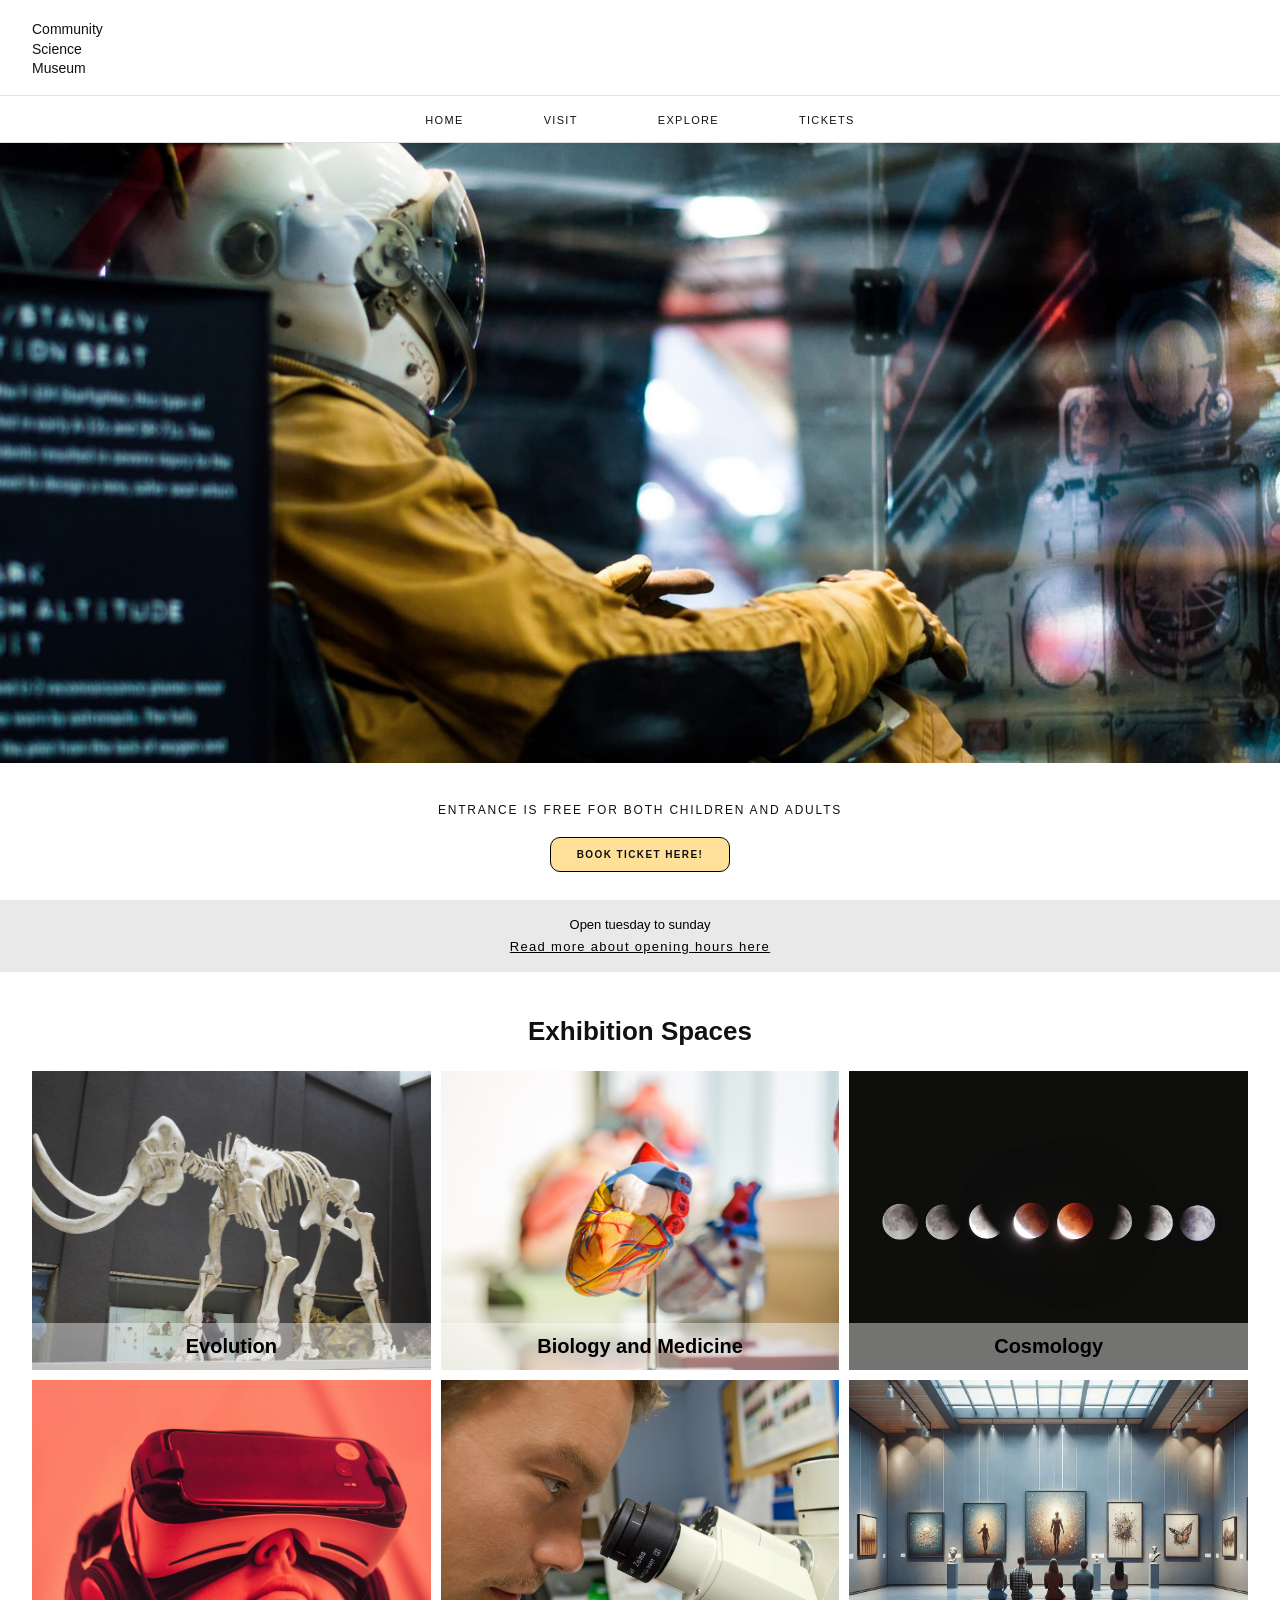
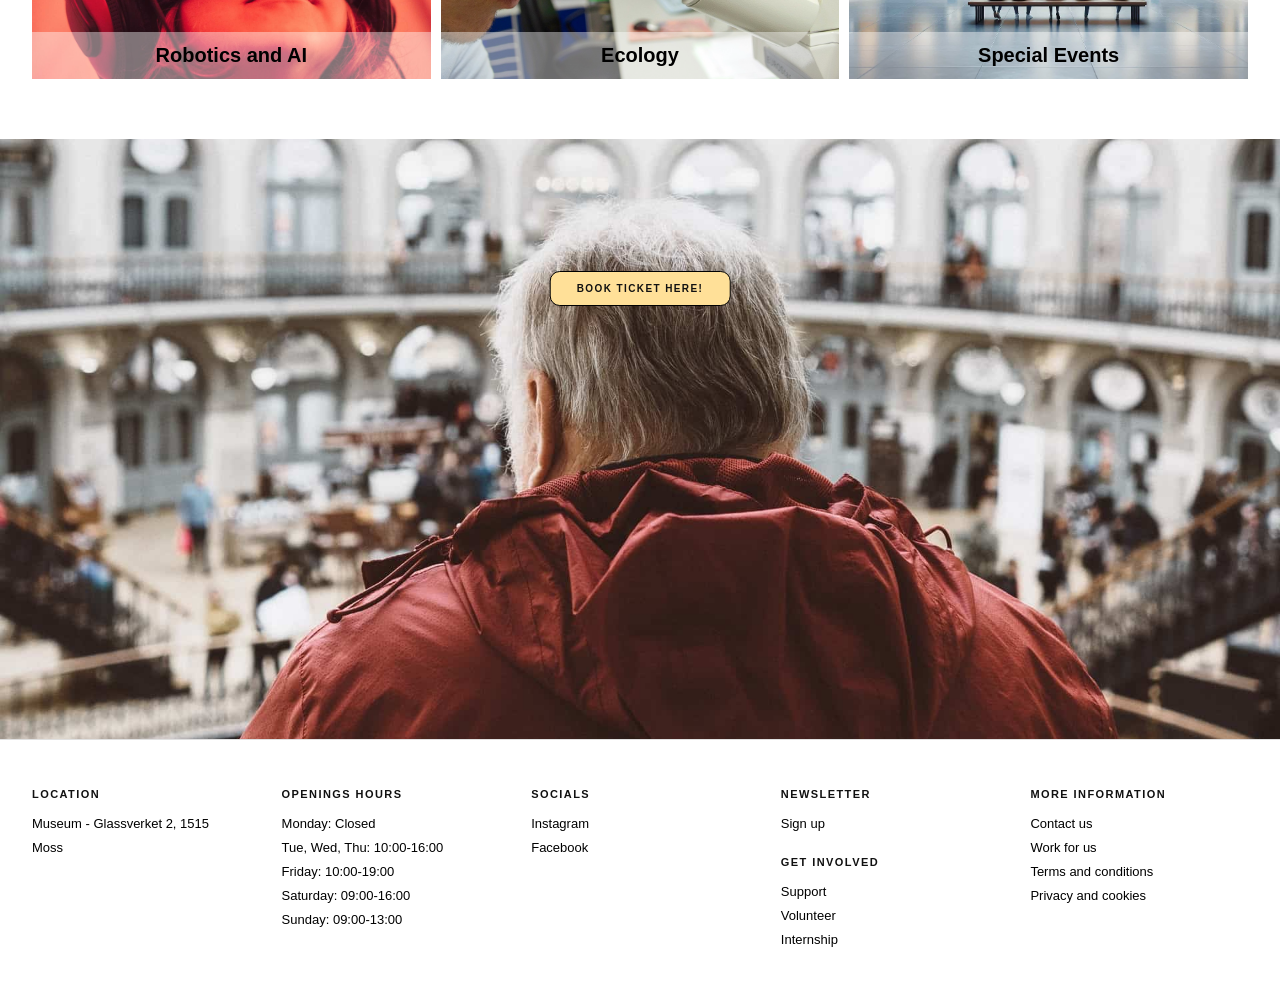
<file: index.html>
<!DOCTYPE html>
<html lang="en">
<head>
  <meta charset="UTF-8">
  <meta name="viewport" content="width=device-width, initial-scale=1.0">
  <title>Community Science Museum</title>
  <link rel="stylesheet" href="style.css">
</head>
<body>
 <header>
    <input type="checkbox" id="nav-toggle"/>
    <div class="header-logo">
      <div class="logo">
        Community<br>
        Science<br>
        Museum
      </div>

      <label class="nav-toggle-label" for="nav-toggle" aria-label="toggle menu">
       <span></span>
       <span></span>
       <span></span>
      </label>
    </div>

  <nav class="header-nav">
     <ul>
       <li><a href="index.html">Home</a></li>
       <li><a href="visit.html">Visit</a></li>
       <li><a href="Exhibitionspaces.html">Explore</a></li>
       <li><a href="booking.html">Tickets</a></li>
     </ul>
  </nav>
</header>

  <section class="hero">
    <img src="images/mainheader.jpg" alt="Astronaut in exhibition at a museum wearing yellow space-suit">
  </section>

  <section class="intro">
    <p class="intro-tagline">Entrance is free for both children and adults</p>
    <a href="booking.html" class="btn-yellow">Book ticket here!</a>
  </section>

  <div class="intro-bar">
    <p>
      Open tuesday to sunday<br>
      <a href="visit.html">Read more about opening hours here</a>
    </p>
  </div>

  <section class="exhibitions">
  <h2>Exhibition Spaces</h2>

  <div class="grid-top">
    <a href="Exhibitionspaces.html" class="card">
      <img src="images/mammoth.jpg" alt="Mammoth skeleton in a museum"/>
      <div class="card-label">Evolution</div>
    </a>

    <a href="Exhibitionspaces.html" class="card">
      <img src="images/heart-2607178_1920.jpg" alt="Sculpture of a plastic heart"/>
      <div class="card-label">Biology and Medicine</div>
    </a>

    <a href="Exhibitionspaces.html" class="card">
      <img src="images/planets.jpg" alt="Planets in the universe with black background"/>
      <div class="card-label">Cosmology</div>
    </a>
  </div>

  <div class="grid-bottom">
    <a href="Exhibitionspaces.html" class="card">
      <img src="images/vrgirl.jpg" alt="A girl with vr-glasses looking up"/>
      <div class="card-label">Robotics and AI</div>
    </a>

    <a href="Exhibitionspaces.html" class="card">
      <img src="images/labglasses.jpg" alt="Man looking into lab glasses"/>
      <div class="card-label">Ecology</div>
    </a>

    <a href="specialevents.html" class="card">
      <img src="images/artmuseum.jpg" alt="Art museum exhibition"/>
      <div class="card-label">Special Events</div>
    </a>
  </div>

</section>

  <section class="banner">
    <img src="images/footer.jpg" alt="Man looking over a museum from behind"/>
    <div class="banner-btn">
      <a href="booking.html" class="btn-yellow">Book ticket here!</a>
    </div>
  </section>

  <footer>
    <div class="footer-grid">
      <div class="footer-col">
        <h3>Location</h3>
        <p>Museum - Glassverket 2, 1515<br>Moss</p>
      </div>

    <div class="footer-col">
      <h3>Openings Hours</h3>
      <p>Monday: Closed<br>
        Tue, Wed, Thu: 10:00-16:00<br>
        Friday: 10:00-19:00<br>
        Saturday: 09:00-16:00<br>
        Sunday: 09:00-13:00</p>
    </div>  

    <div class="footer-col">
      <h3>Socials</h3>
      <p><a href="comingsoon.html">Instagram</a></p>
      <p><a href="comingsoon.html">Facebook</a></p>
    </div>

    <div class="footer-col">
      <h3>Newsletter</h3>
      <p><a href="comingsoon.html">Sign up</a></p>
      <h3>Get involved</h3>
      <p><a href="comingsoon.html">Support</a><br>
      <p><a href="comingsoon.html">Volunteer</a><br>
      <p><a href="comingsoon.html">Internship</a></p>
    </div>  
      
    <div class="footer-col">
      <h3>More information</h3>
      <p><a href="visit.html">Contact us</a><br>
        <a href="comingsoon.html">Work for us</a><br>
        <a href="comingsoon.html">Terms and conditions</a><br>
        <a href="comingsoon.html">Privacy and cookies</a></p>
    </div>
   </div> 
  </footer>
</body>
</html>
</file>
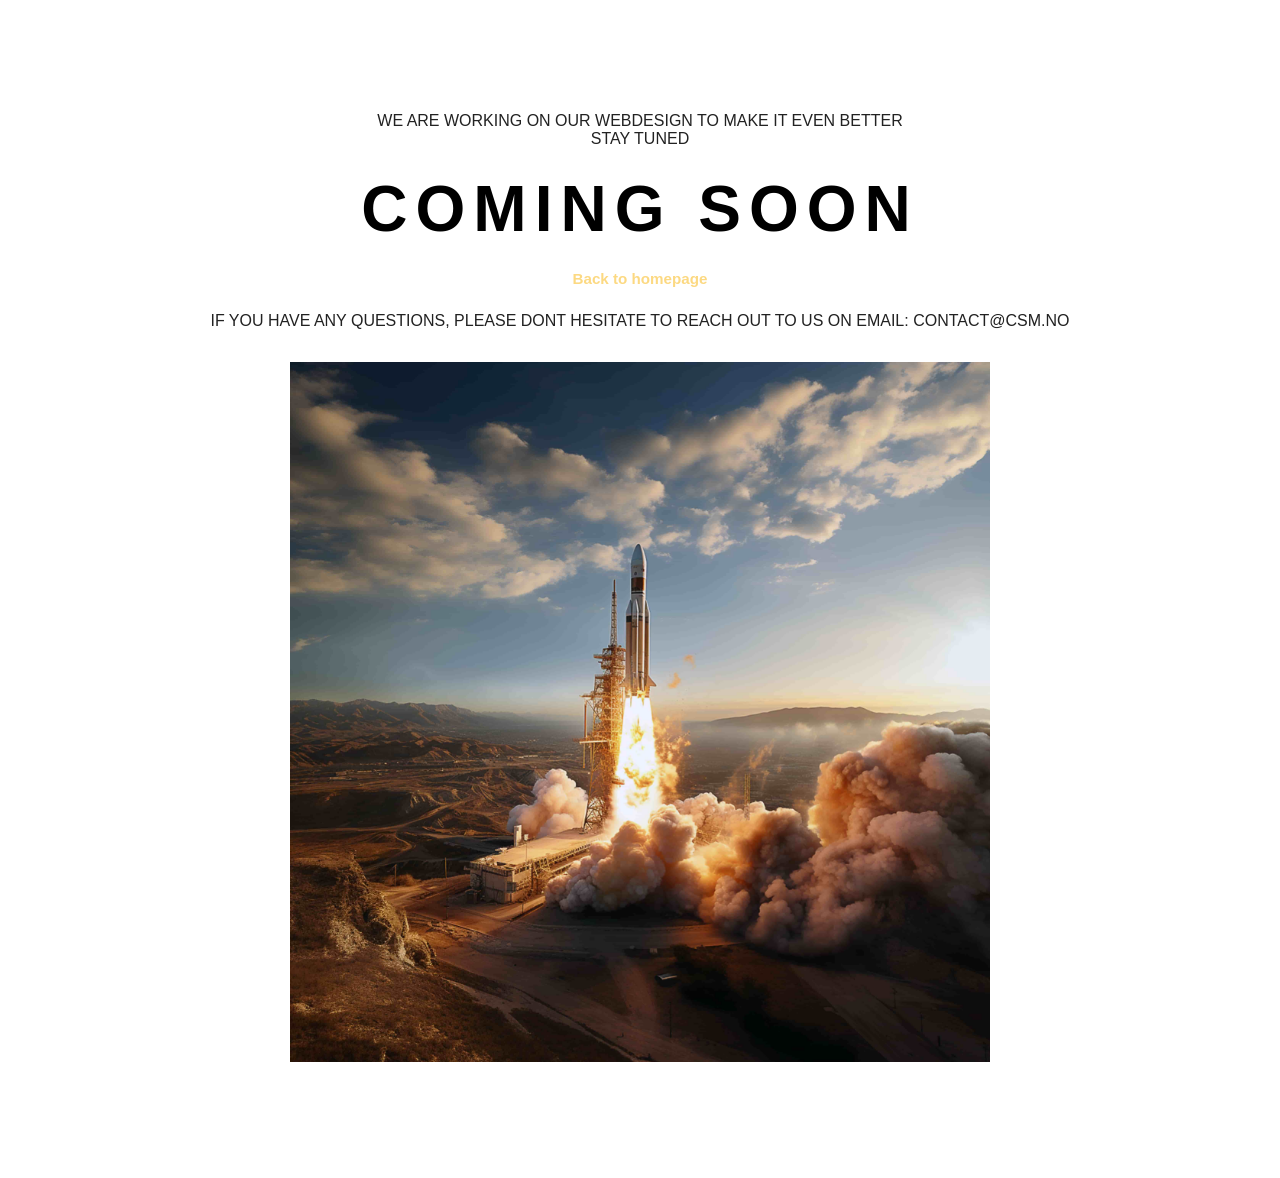
<file: booking.html>
<!DOCTYPE html>
<html lang="en">
<head>
  <meta charset="UTF-8">
  <meta name="viewport" content="width=device-width, initial-scale=1.0">
  <title>Coming Soon</title>
  <link rel="stylesheet" href="comingsoon.css">
</head>
<body>

   <main class="coming-soon">

    <p>We are working on our webdesign to make it even better</p>
    <p>Stay tuned</p>

      <h1>Coming Soon</h1>

      <a href="index.html">Back to homepage</a>
      <p class="email">If you have any questions, please dont hesitate to reach out to us on email: contact@csm.no</p>

      <img src="images/spaceship.jpg" alt="Rocket ship launching with clear blue sky and a lot of fire and smoke.">

   </main>

</body>
</html>
</file>
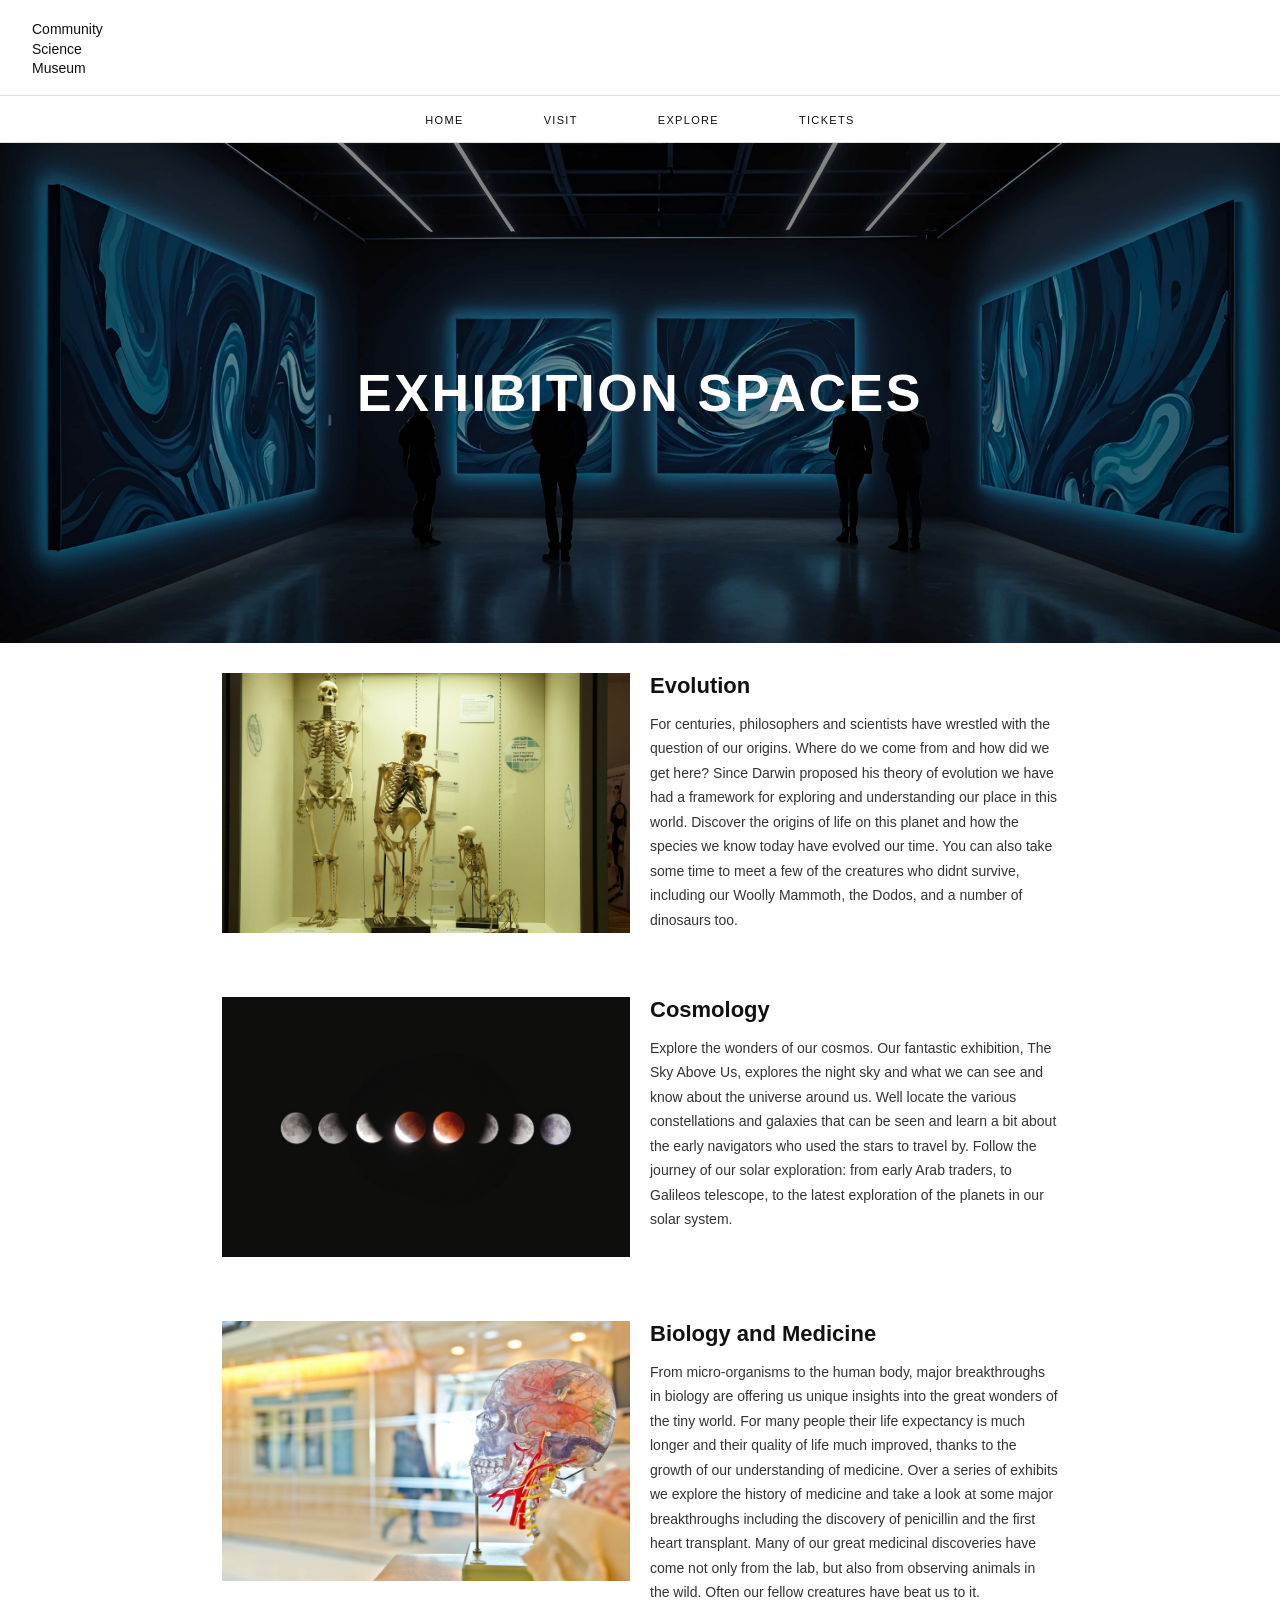
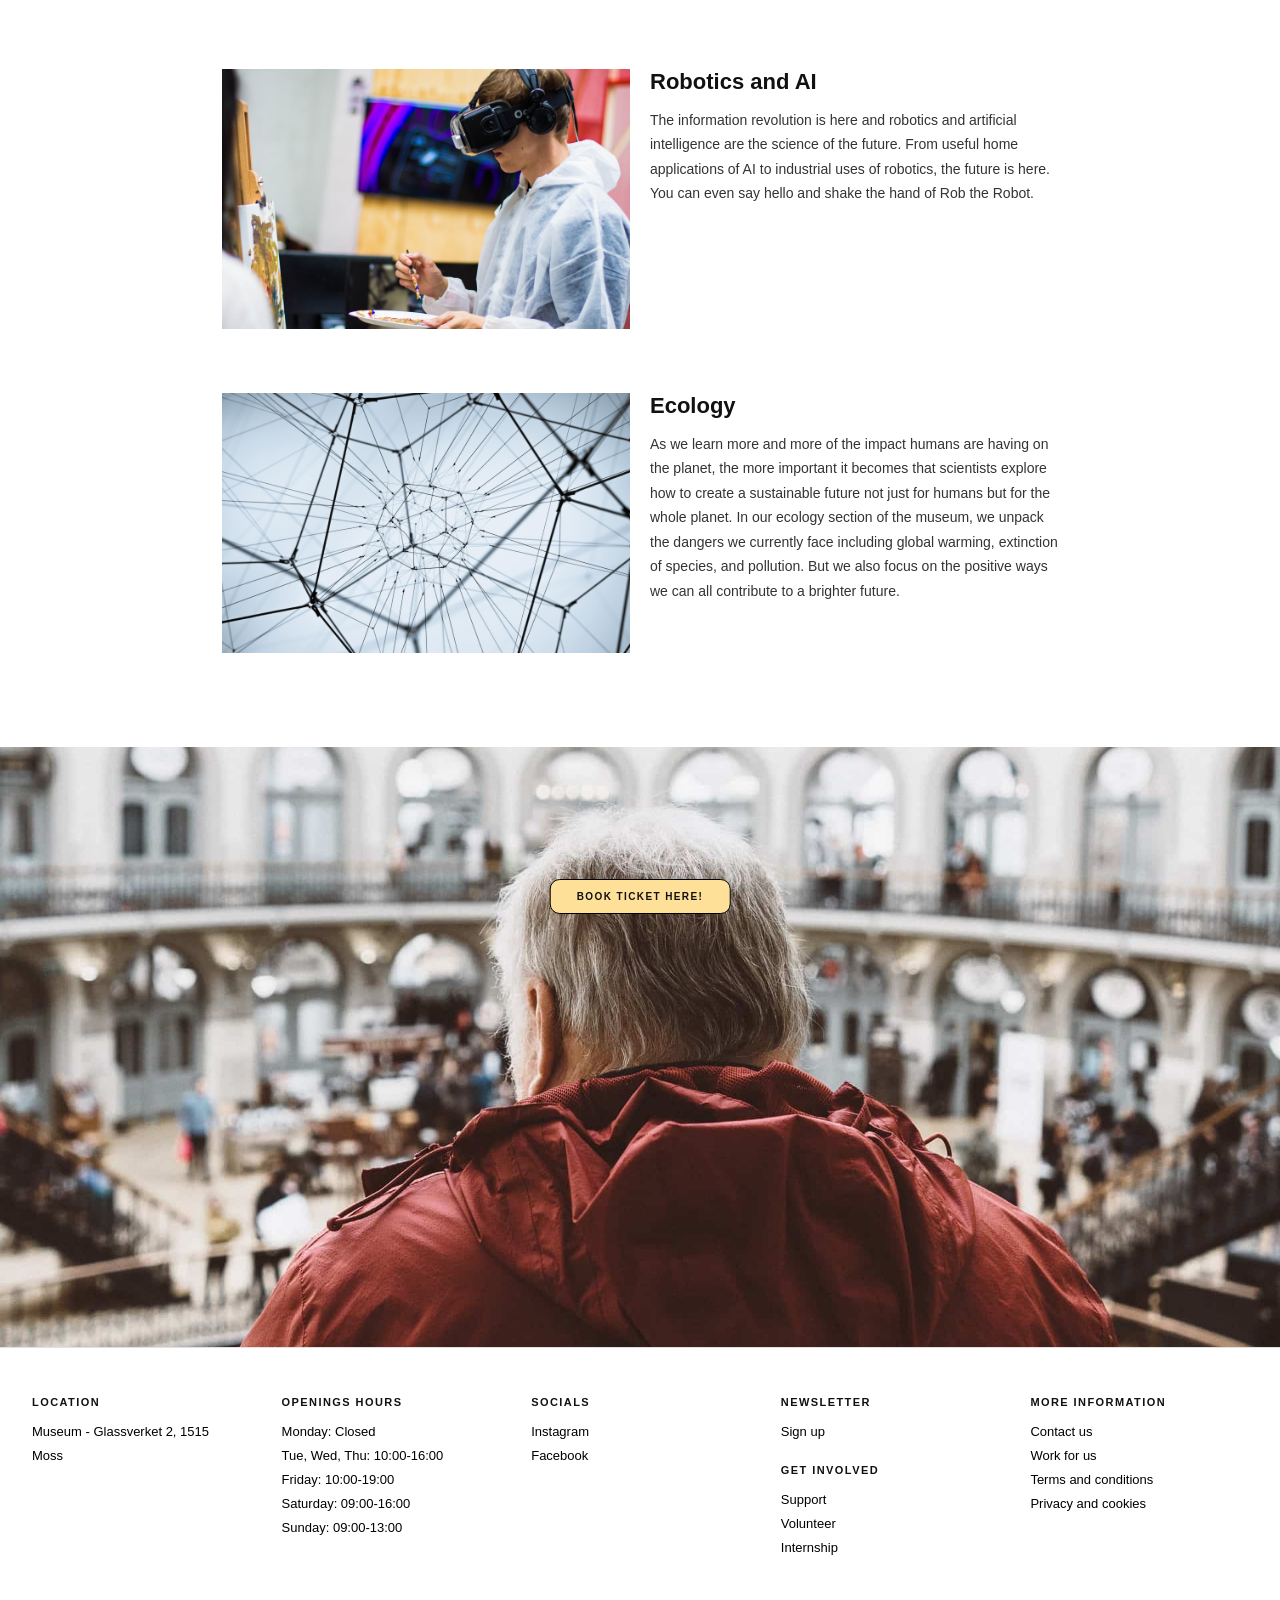
<file: Exhibitionspaces.html>
<!DOCTYPE html>
<html lang="en">
<head>
  <meta charset="UTF-8">
  <meta name="viewport" content="width=device-width, initial-scale=1.0">
  <title>Exhibitions Spaces - Community Science Museum</title>
  <link rel="stylesheet" href="exhibition.css">
</head>
<body>
  <header>
    <input type="checkbox" id="nav-toggle"/>
    <div class="header-logo">
      <div class="logo">
        Community<br>
        Science<br>
        Museum
      </div>

      <label class="nav-toggle-label" for="nav-toggle" aria-label="toggle menu">
       <span></span>
       <span></span>
       <span></span>
      </label>
    </div>

  <nav class="header-nav">
     <ul>
       <li><a href="index.html">Home</a></li>
       <li><a href="visit.html">Visit</a></li>
       <li><a href="Exhibitionspaces.html">Explore</a></li>
       <li><a href="booking.html">Tickets</a></li>
     </ul>
  </nav>
</header>

<section class="ex-hero">
  <img src="images/exhibitionpage.jpg" alt="Dark blue room full of arts on the walls with people looking around"/>
  <div class="ex-hero-title">
    <h1>Exhibition Spaces</h1>
  </div>
</section>

<main class="ex-main">
  <article class="ex-item">
    <div class="ex-img">
     <img src="images/skeleton-414543_1920.jpg" alt="Mammoth skeleton on museum"/>
    </div>

    <div class="ex-text">
      <h2>Evolution</h2>
      <p>For centuries, philosophers and scientists have wrestled with the question of our origins. Where do we come from and how did we get here? 
        Since Darwin proposed his theory of evolution we have had 
        a framework for exploring and understanding our place in this world.

        Discover the origins of life on this planet and how the species we know today have evolved our time. You can also take some time to meet 
        a few of the creatures who didnt survive, including our 
        Woolly Mammoth, the Dodos, and a number of dinosaurs too.</p>
    </div>
  </article>

   <article class="ex-item">
    <div class="ex-img">
     <img src="images/planets.jpg" alt="Our planets in the black universe"/>
    </div>

    <div class="ex-text">
      <h2>Cosmology</h2>
      <p>Explore the wonders of our cosmos. Our fantastic exhibition, The Sky Above Us, explores the night sky and what we can see and know about 
        the universe around us. Well locate the various constellations and galaxies that can be seen and learn a bit about the early navigators who used the stars to travel by.

        Follow the journey of our solar exploration: from early Arab traders, to Galileos telescope, to the latest exploration of the planets in our solar system.</p>
    </div>
  </article>

  <article class="ex-item">
    <div class="ex-img">
     <img src="images/skull.jpg" alt="A plastic transparant skull in a gallery/museum"/>
    </div>

    <div class="ex-text">
      <h2>Biology and Medicine</h2>
      <p>From micro-organisms to the human body, major breakthroughs in biology are offering us unique insights into the great wonders of the tiny world.
         For many people their life expectancy is much longer and their quality of life much improved, thanks to the growth of our understanding of medicine. 

         Over a series of exhibits we explore the history of medicine and take a look at some major breakthroughs including the discovery of penicillin and the first heart transplant.
         Many of our great medicinal discoveries have come not only from the lab, but also from observing animals in the wild. Often our fellow creatures have beat us to it.</p>
    </div>
  </article>

  <article class="ex-item">
    <div class="ex-img">
     <img src="images/vr.jpg" alt="Boy wearing VR-glasses while painting"/>
    </div>

    <div class="ex-text">
      <h2>Robotics and AI</h2>
      <p>The information revolution is here and robotics and artificial intelligence are the science of the future. From useful home applications of AI to industrial uses of robotics,
        the future is here. You can even say hello and shake the hand of Rob the Robot.</p>
    </div>
  </article>

  <article class="ex-item">
    <div class="ex-img">
     <img src="images/william-bout-264826.jpg" alt="Ecology art"/>
    </div>

  <div class="ex-text">
      <h2>Ecology</h2>
      <p>As we learn more and more of the impact humans are having on the planet, the more important it becomes that scientists explore how to create a sustainable future not just for 
        humans but for the whole planet.

        In our ecology section of the museum, we unpack the dangers we currently face including global warming, extinction of species, and pollution. But we also focus on the positive ways we 
        can all contribute to a brighter future.</p>
    </div>
  </article>
</main>

 <section class="banner">
    <img src="images/footer.jpg" alt="Man looking over a museum from behind"/>
    <div class="banner-btn">
      <a href="booking.html" class="btn-yellow">Book ticket here!</a>
    </div>
  </section>

  <footer>
    <div class="footer-grid">
      <div class="footer-col">
        <h3>Location</h3>
        <p>Museum - Glassverket 2, 1515<br>Moss</p>
      </div>

    <div class="footer-col">
      <h3>Openings Hours</h3>
      <p>Monday: Closed<br>
        Tue, Wed, Thu: 10:00-16:00<br>
        Friday: 10:00-19:00<br>
        Saturday: 09:00-16:00<br>
        Sunday: 09:00-13:00</p>
    </div>  

    <div class="footer-col">
      <h3>Socials</h3>
      <p><a href="comingsoon.html">Instagram</a></p>
      <p><a href="comingsoon.html">Facebook</a></p>
    </div>

    <div class="footer-col">
      <h3>Newsletter</h3>
      <p><a href="comingsoon.html">Sign up</a></p>
      <h3>Get involved</h3>
      <p><a href="comingsoon.html">Support</a><br>
      <p><a href="comingsoon.html">Volunteer</a><br>
      <p><a href="comingsoon.html">Internship</a></p>
    </div>  
      
    <div class="footer-col">
      <h3>More information</h3>
      <p><a href="visit.html">Contact us</a><br>
        <a href="comingsoon.html">Work for us</a><br>
        <a href="comingsoon.html">Terms and conditions</a><br>
        <a href="comingsoon.html">Privacy and cookies</a></p>
    </div>
   </div> 
  </footer>
 </body>
</html>
</file>
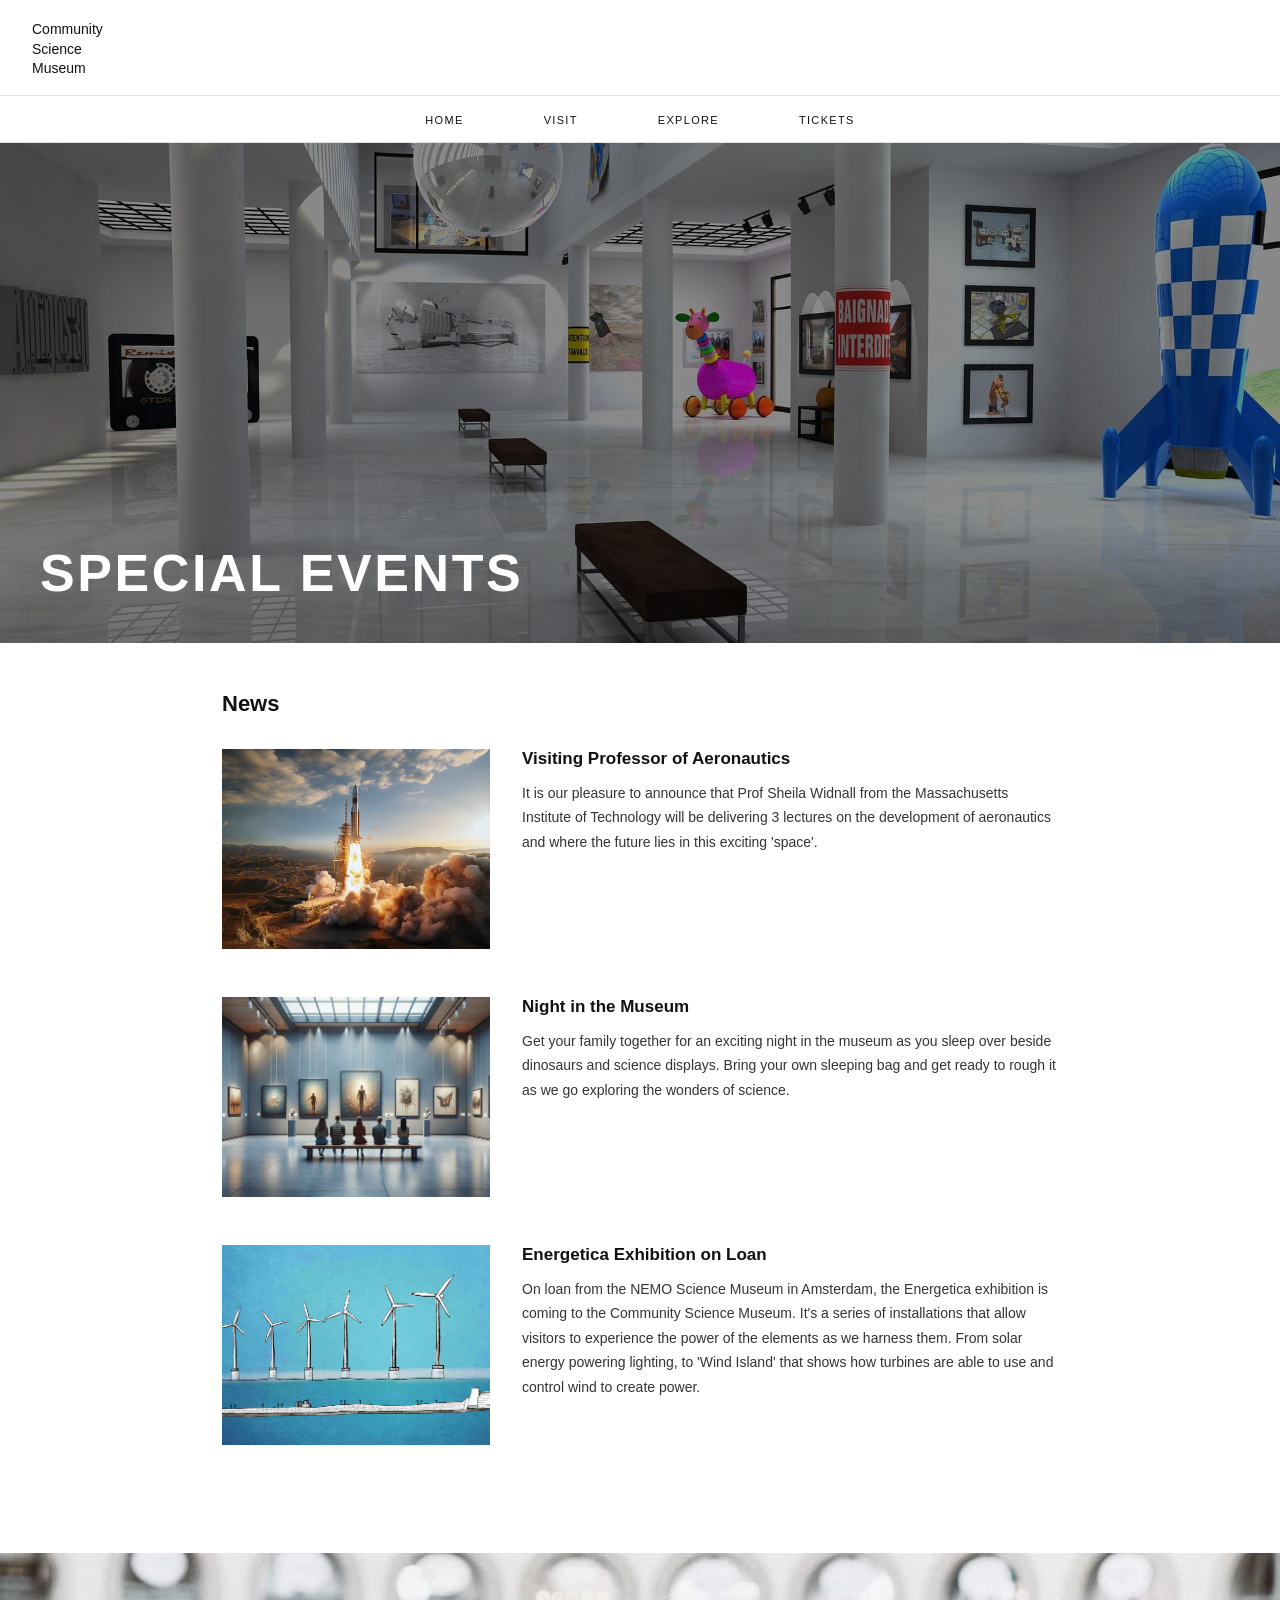
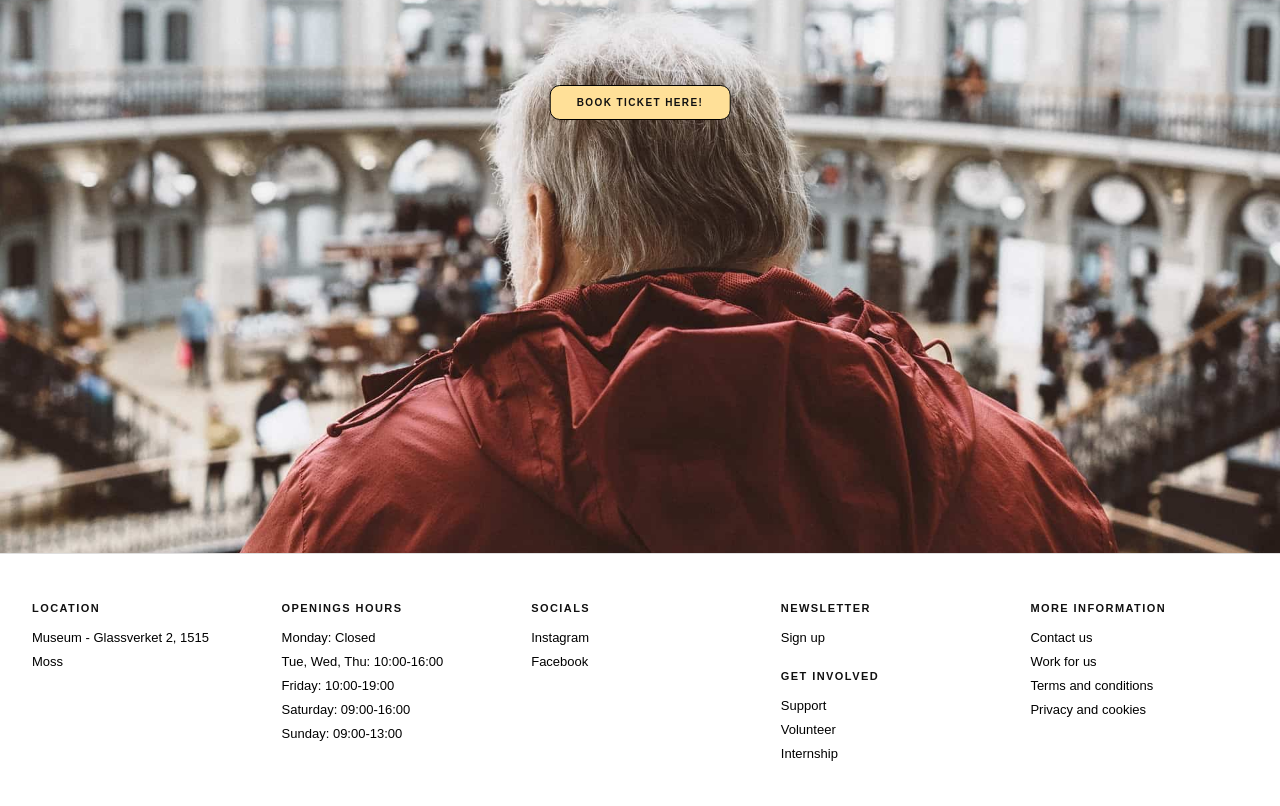
<file: specialevents.html>
<!DOCTYPE html>
<html lang="en">
<head>
  <meta charset="UTF-8">
  <meta name="viewport" content="width=device-width, initial-scale=1.0">
  <title>Exhibitions Spaces - Community Science Museum</title>
  <link rel="stylesheet" href="specialevents.css">
</head>
<body>
  <header>
    <input type="checkbox" id="nav-toggle"/>
    <div class="header-logo">
      <div class="logo">
        Community<br>
        Science<br>
        Museum
      </div>

      <label class="nav-toggle-label" for="nav-toggle" aria-label="toggle menu">
       <span></span>
       <span></span>
       <span></span>
      </label>
    </div>

  <nav class="header-nav">
     <ul>
       <li><a href="index.html">Home</a></li>
       <li><a href="visit.html">Visit</a></li>
       <li><a href="Exhibitionspaces.html">Explore</a></li>
       <li><a href="booking.html">Tickets</a></li>
     </ul>
  </nav>
</header>

 <section class="se-hero">
    <img src="images/visithero.jpg" alt="Inside the museum with colourful exhibits"/>
    <div class="se-hero-title">
      <h1>Special Events</h1>
    </div>
  </section>
 
 
  <main class="se-main">
    <h2>News</h2>
 
    <article class="se-item">
      <div class="se-img">
        <img src="images/spaceship.jpg" alt="Rocket launching into space"/>
      </div>
      <div class="se-text">
        <h3>Visiting Professor of Aeronautics</h3>
        <p>It is our pleasure to announce that Prof Sheila Widnall from the Massachusetts Institute of Technology will be delivering 3 lectures on the development of aeronautics and where the future lies in this exciting 'space'.</p>
      </div>
    </article>
 
    <article class="se-item">
      <div class="se-img">
        <img src="images/artmuseum.jpg" alt="Night at the museum"/>
      </div>
      <div class="se-text">
        <h3>Night in the Museum</h3>
        <p>Get your family together for an exciting night in the museum as you sleep over beside dinosaurs and science displays. Bring your own sleeping bag and get ready to rough it as we go exploring the wonders of science.</p>
      </div>
    </article>
 
    <article class="se-item">
      <div class="se-img">
        <img src="images/turbines.jpg" alt="Wind turbines in a field"/>
      </div>
      <div class="se-text">
        <h3>Energetica Exhibition on Loan</h3>
        <p>On loan from the NEMO Science Museum in Amsterdam, the Energetica exhibition is coming to the Community Science Museum. It's a series of installations that allow visitors to experience the power of the elements as we harness them. From solar energy powering lighting, to 'Wind Island' that shows how turbines are able to use and control wind to create power.</p>
      </div>
    </article>
 
  </main>

  <section class="banner">
    <img src="images/footer.jpg" alt="Man looking over a museum from behind"/>
    <div class="banner-btn">
      <a href="booking.html" class="btn-yellow">Book ticket here!</a>
    </div>
  </section>

<footer>
    <div class="footer-grid">
      <div class="footer-col">
        <h3>Location</h3>
        <p>Museum - Glassverket 2, 1515<br>Moss</p>
      </div>

    <div class="footer-col">
      <h3>Openings Hours</h3>
      <p>Monday: Closed<br>
        Tue, Wed, Thu: 10:00-16:00<br>
        Friday: 10:00-19:00<br>
        Saturday: 09:00-16:00<br>
        Sunday: 09:00-13:00</p>
    </div>  

    <div class="footer-col">
      <h3>Socials</h3>
      <p><a href="comingsoon.html">Instagram</a></p>
      <p><a href="comingsoon.html">Facebook</a></p>
    </div>

    <div class="footer-col">
      <h3>Newsletter</h3>
      <p><a href="comingsoon.html">Sign up</a></p>
      <h3>Get involved</h3>
      <p><a href="comingsoon.html">Support</a><br>
      <p><a href="comingsoon.html">Volunteer</a><br>
      <p><a href="comingsoon.html">Internship</a></p>
    </div>  
      
    <div class="footer-col">
      <h3>More information</h3>
      <p><a href="visit.html">Contact us</a><br>
        <a href="comingsoon.html">Work for us</a><br>
        <a href="comingsoon.html">Terms and conditions</a><br>
        <a href="comingsoon.html">Privacy and cookies</a></p>
    </div>
   </div> 
  </footer>
</body>
</html>
  
</body>
</html>
</file>
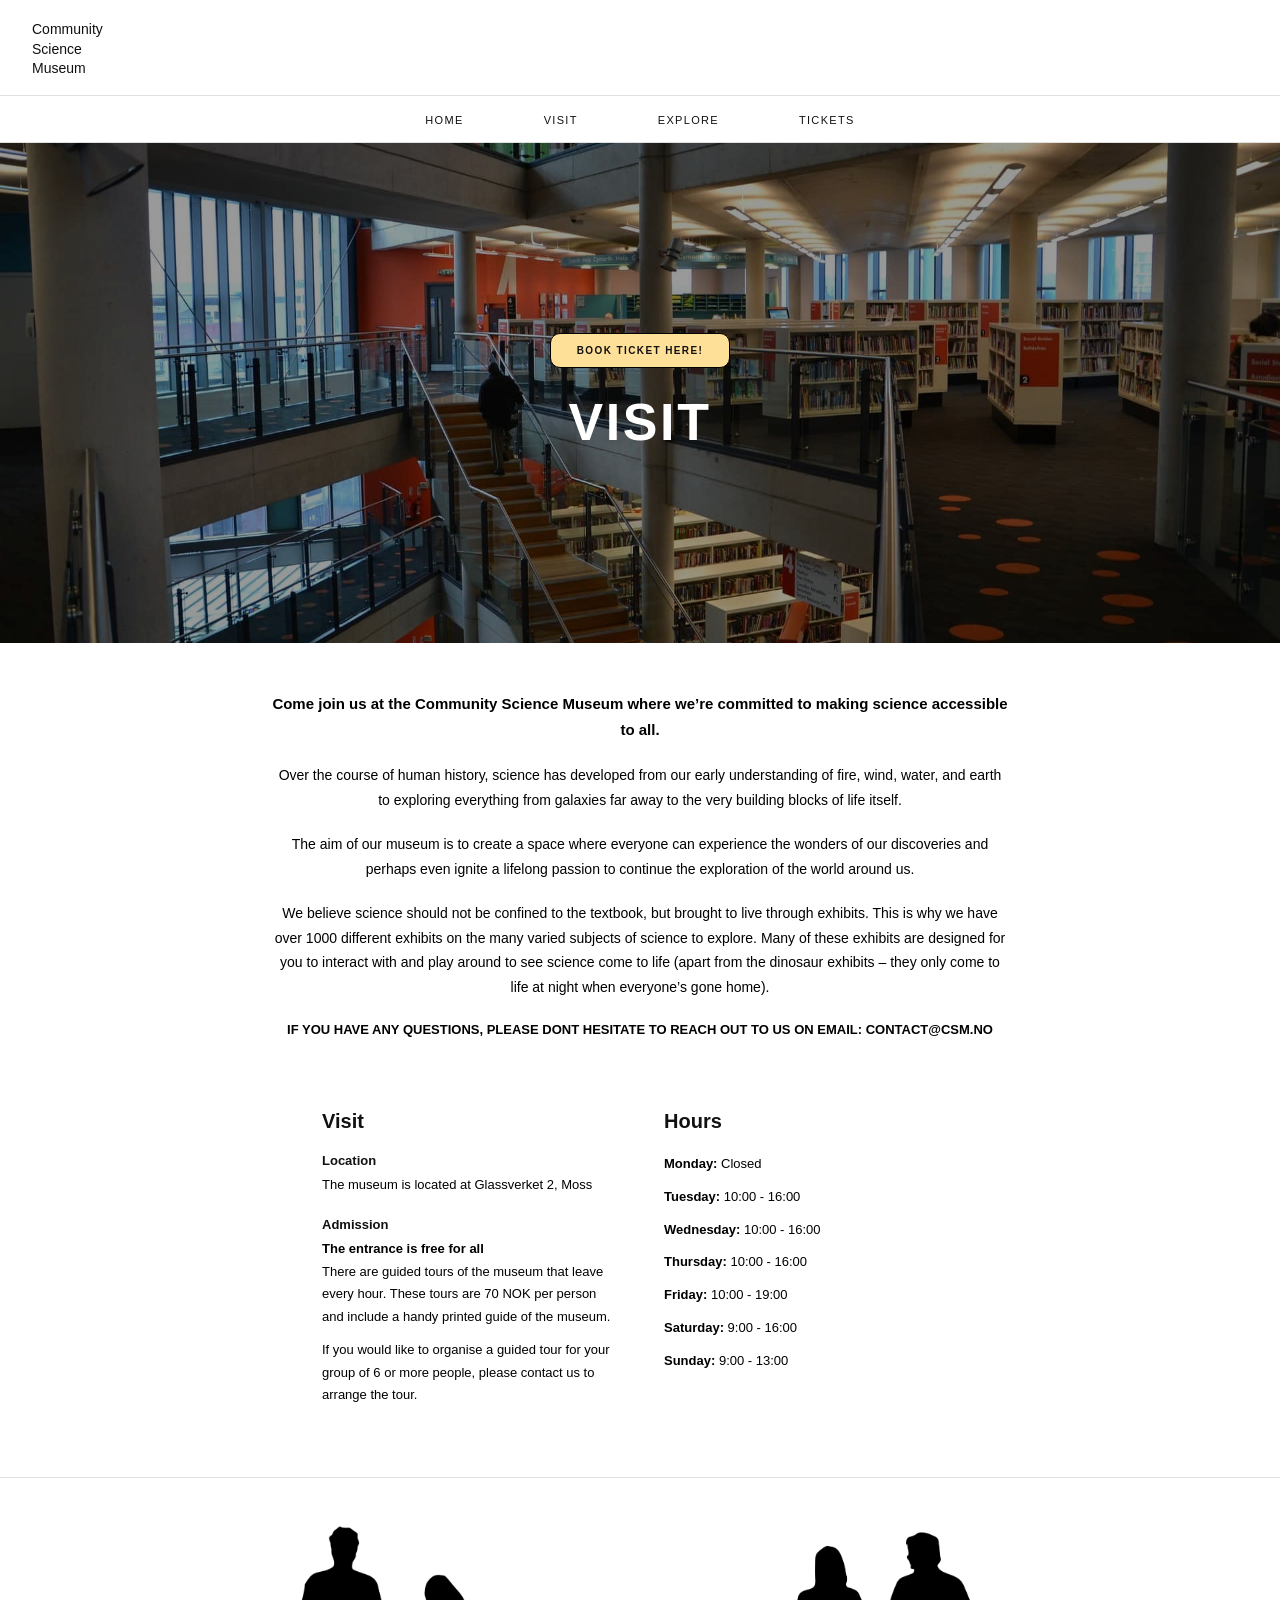
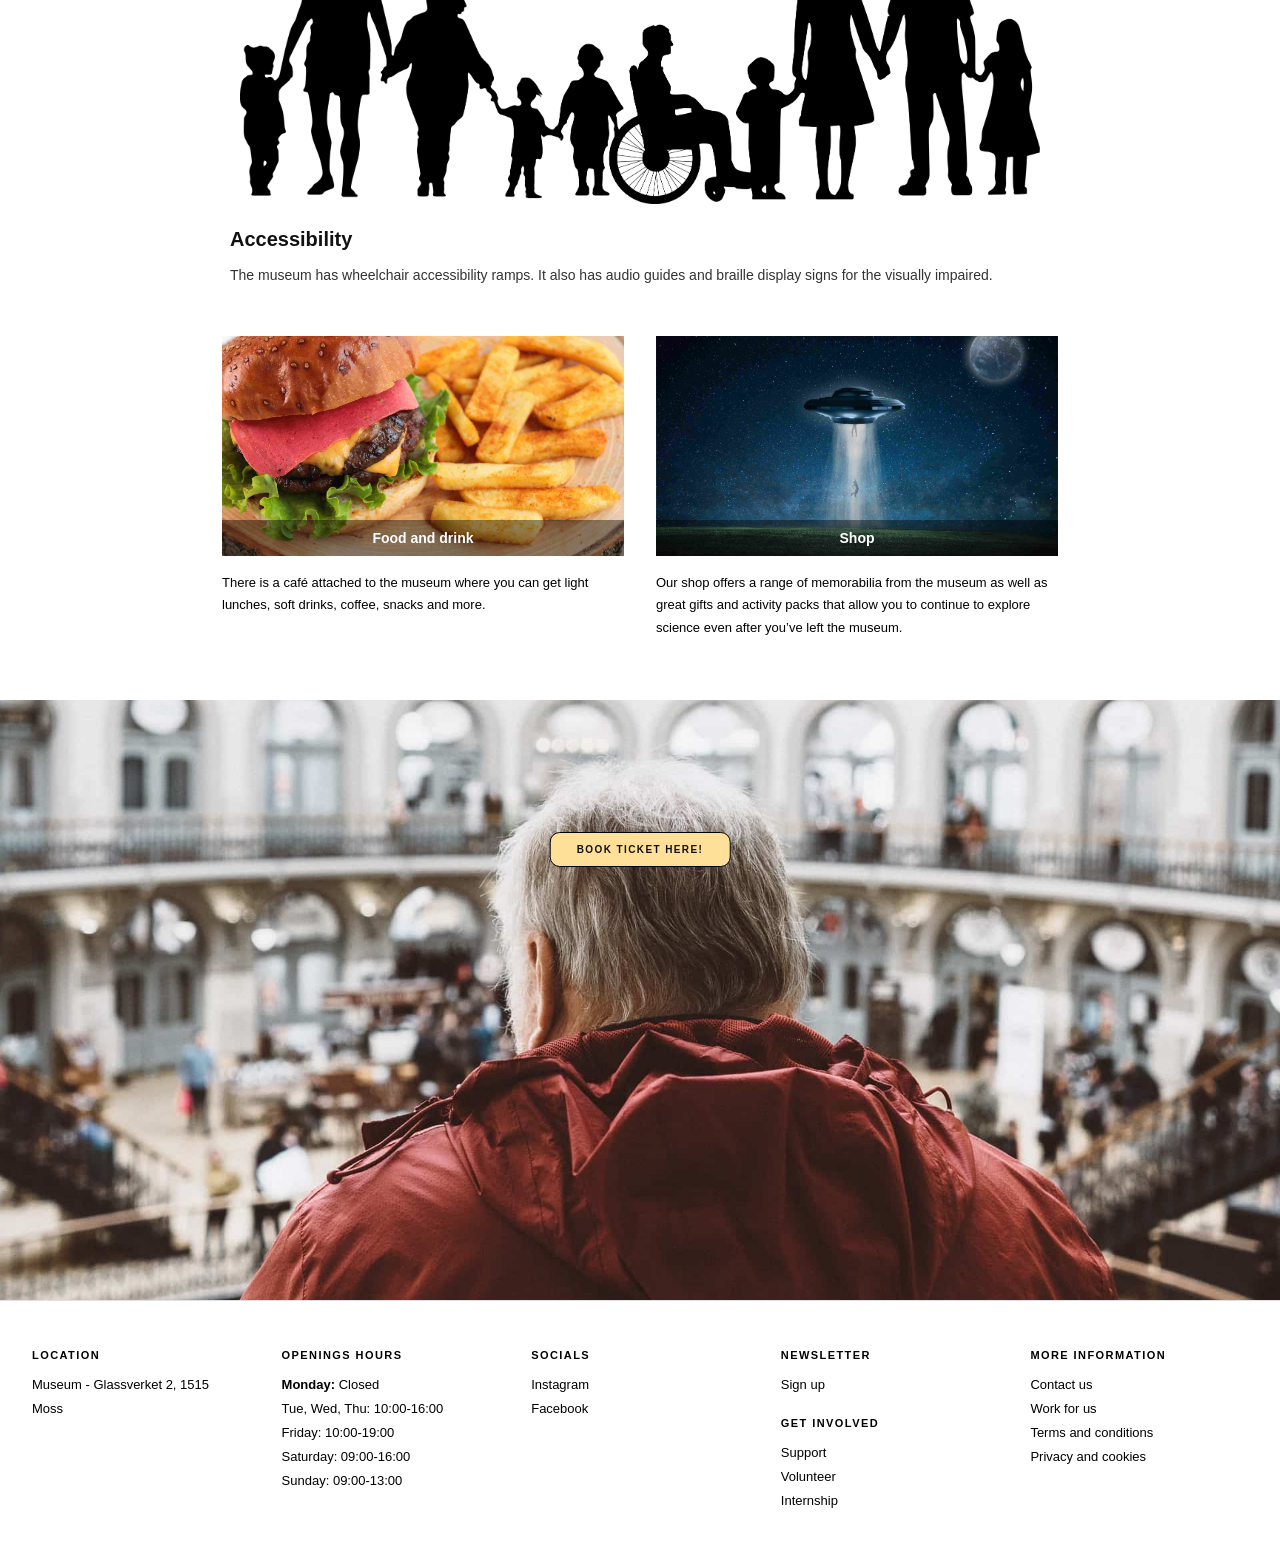
<file: visit.html>
<!DOCTYPE html>
<html lang="en">
<head>
  <meta charset="UTF-8">
  <meta name="viewport" content="width=device-width, initial-scale=1.0">
  <title>Visit - Community Science Museum</title>
  <link rel="stylesheet" href="visit.css">
</head>
<body>
 <header>
    <input type="checkbox" id="nav-toggle"/>
    <div class="header-logo">
      <div class="logo">
        Community<br>
        Science<br>
        Museum
      </div>

      <label class="nav-toggle-label" for="nav-toggle" aria-label="toggle menu">
       <span></span>
       <span></span>
       <span></span>
      </label>
    </div>

  <nav class="header-nav">
     <ul>
       <li><a href="index.html">Home</a></li>
       <li><a href="visit.html">Visit</a></li>
       <li><a href="Exhibitionspaces.html">Explore</a></li>
       <li><a href="booking.html">Tickets</a></li>
     </ul>
  </nav>
  </header>

  <section class="visit-hero">
    <img src="images/library.jpg" alt="Inside the community museum. Stairs and red walls"/>
    <div class="visit-hero-content">
       <a href="booking.html" class="btn-yellow">Book ticket here!</a>
       <h1>Visit</h1>
    </div>
  </section>

  <section class="visit-intro">
    <p class="visit-intro-bold">Come join us at the Community Science Museum where we’re committed to making science 
      accessible to all.</p>

      <p>Over the course of human history, science has developed from our early understanding of fire, wind, water, 
        and earth to exploring everything from galaxies far away to the very building blocks of life itself.</p>

      <p>The aim of our museum is to create a space where everyone can experience the wonders of our discoveries 
        and perhaps even ignite a lifelong passion to continue the exploration of the world around us.</p>

      <p>We believe science should not be confined to the textbook, but brought to live through exhibits. This is
         why we have over 1000 different exhibits on the many varied subjects of science to explore. Many of these 
         exhibits are designed for you to interact with and play around to see science come to life (apart from the 
         dinosaur exhibits – they only come to life at night when everyone’s gone home). </p>

      <p class="visit-contact">IF YOU HAVE ANY QUESTIONS, PLEASE DONT HESITATE TO REACH OUT TO US ON EMAIL: CONTACT@CSM.NO</p>   
  </section>

  <section class="visit-info">

    <div class="visit-col">
      <h2>Visit</h2>

      <h3>Location</h3>
      <p>The museum is located at Glassverket 2, Moss</p>

      <h3>Admission</h3>
      <p><strong>The entrance is free for all</strong><br>
      There are guided tours of the museum that leave every hour. These tours are 70 NOK per person and include 
      a handy printed guide of the museum.</p>
      <p>If you would like to organise a guided tour for your group of 6 or more people, please contact us to arrange the tour.</p>
    </div>

  <div class="visit-col">
     <h2>Hours</h2>
     <p><strong>Monday:</strong> Closed</p>
     <p><strong>Tuesday:</strong> 10:00 - 16:00</p> 
     <p><strong>Wednesday:</strong> 10:00 - 16:00</p> 
     <p><strong>Thursday:</strong> 10:00 - 16:00</p> 
     <p><strong>Friday:</strong> 10:00 - 19:00</p> 
     <p><strong>Saturday:</strong> 9:00 - 16:00</p> 
     <p><strong>Sunday:</strong> 9:00 - 13:00</p>  
  </div>

  </section>

  <section class="visit-accessibility">
    <img src="images/people.png" alt="People lined up including a wheelchair user"/>
    <div class="visit-accessibility-text">
      <h2>Accessibility</h2>
      <p>The museum has wheelchair accessibility ramps. It also has audio guides and braille display signs for 
        the visually impaired.</p>
    </div>
  </section>

  <section class="visit-cards">

    <div class="visit-card">
      <div class="card-img">
        <img src="images/burger.jpg" alt="Burger and fries"/>
        <div class="card-label">Food and drink</div>
      </div>
      <p>There is a café attached to the museum where you can get light lunches, soft drinks, coffee, 
        snacks and more.</p>
    </div>

  <div class="visit-card">
    <div class="card-img">
      <img src="images/ufo.jpg" alt="UFO"/>
      <div class="card-label">Shop</div>
    </div>
    <p>Our shop offers a range of memorabilia from the museum as well as great gifts and activity packs 
      that allow you to continue to explore science even after you’ve left the museum.</p>
  </div>
  </section>


  <section class="banner">
    <img src="images/footer.jpg" alt="Man looking over a museum from behind"/>
    <div class="banner-btn">
      <a href="booking.html" class="btn-yellow">Book ticket here!</a>
    </div>
  </section>

  <footer>
    <div class="footer-grid">
      <div class="footer-col">
        <h3>Location</h3>
        <p>Museum - Glassverket 2, 1515<br>Moss</p>
      </div>

  <div class="footer-col">
    <h3>Openings Hours</h3>
    <p><strong>Monday:</strong> Closed<br>
    Tue, Wed, Thu: 10:00-16:00<br>
    Friday: 10:00-19:00<br>
    Saturday: 09:00-16:00<br>
    Sunday: 09:00-13:00</p>
  </div> 

    <div class="footer-col">
      <h3>Socials</h3>
      <p><a href="comingsoon.html">Instagram</a></p>
      <p><a href="comingsoon.html">Facebook</a></p>
    </div>

    <div class="footer-col">
      <h3>Newsletter</h3>

      <p><a href="comingsoon.html">Sign up</a></p>

      <h3>Get involved</h3>
      <p><a href="comingsoon.html">Support</a><br></p>
      <p><a href="comingsoon.html">Volunteer</a><br></p>
      <p><a href="comingsoon.html">Internship</a></p>
    </div>  
      
    <div class="footer-col">
      <h3>More information</h3>
      <p><a href="visit.html">Contact us</a><br>
        <a href="comingsoon.html">Work for us</a><br>
        <a href="comingsoon.html">Terms and conditions</a><br>
        <a href="comingsoon.html">Privacy and cookies</a></p>
    </div>
   </div> 
  </footer>
 </body>
</html>
</file>
<file: style.css>
*, *::before, *::after {
  box-sizing: border-box;
  margin: 0;
  padding: 0;
}

body {
  font-family: Arial, sans-serif;
  color: #111;
  background: #fff;
}

img {
  display: block;
  width: 100%;
}

a {
  text-decoration: none;
  color: inherit;
}

header {
  display: flex;
  flex-direction: column;
}

.header-logo {
  display: flex;
  justify-content: space-between;
  align-items: flex-start;
  padding: 20px 32px 16px;
}

.logo {
  font-size: 14px;
  line-height: 1.4;
}

#nav-toggle {
  display: absolute;
  opacity: 0;
  width: 0;
  height: 0;
}

.nav-toggle-label {
  display: none;
  flex-direction: column;
  gap: 5px;
  cursor: pointer;
  padding: 6px 4px;
}

.nav-toggle-label span {
  display: block;
  width: 24px;
  height: 2px;
  background: #111;
}

.header-nav {
  border-top: 1px solid #e0e0e0;
  border-bottom: 1px solid #e0e0e0;
  padding: 14px 0;
  display: flex;
  justify-content: center;
}

.header-nav ul {
  list-style: none;
  display: flex;
  gap: 80px;
}

.header-nav a {
  font-size: 11px;
  letter-spacing: 0.12em;
  text-transform: uppercase;
  color: #111;
  transition: opacity 0.2s;
}

.header-nav a:hover {
  opacity: 0.45;
}

.hero {
  max-height: 620px;
  overflow: hidden;
}

.hero img {
  width: 100%;
  height: 620px;
  object-fit: cover;
  object-position: center 30%;
}

.intro {
  text-align: center;
  padding: 40px 16px 0;
}

.intro-tagline {
  font-size: 12px;
  letter-spacing: 0.15em;
  text-transform: uppercase;
  margin-bottom: 20px;
}

.btn-yellow {
  display: inline-block;
  background: #FFE098;
  color: #111;
  border-radius: 10px;
  font-size: 10px;
  font-weight: bold;
  letter-spacing: 0.14em;
  text-transform: uppercase;
  padding: 11px 26px;
  border: 1px solid #000;
  cursor: pointer;
}

.btn-yellow:hover {
  background: #eee6ba;
}

.intro-bar {
  background: #eae9e9;
  margin-top: 28px;
  padding: 14px 16px;
  text-align: center;
}

.intro-bar p {
  font-size: 13px;
  color: #000;
  line-height: 1.7;
}

.intro-bar a {
  color: #000;
  text-decoration: underline;
  letter-spacing: 0.1em;
}

.exhibitions {
  padding: 44px 32px 60px;
  max-width: 1440px;
  margin: 0 auto;
}

.exhibitions h2 {
  font-family: Arial, Helvetica, sans-serif;
  font-size: 26px;
  font-weight: bold;
  text-align: center;
  margin-bottom: 24px;
}

.grid-top {
  display: grid;
  grid-template-columns: repeat(3,1fr);
  gap: 10px;
  margin-bottom: 10px;
}

.grid-bottom {
  display: grid;
  grid-template-columns: repeat(3, 1fr);
  gap: 10px;
}

.card {
  position: relative;
  overflow: hidden;
  aspect-ratio: 4 / 3;
  text-align: center;
}

.grid-bottom .card {
  aspect-ratio: 4 / 3;
}

.card img {
  width: 100%;
  height: 100%;
  object-fit: cover;
  transition: transform 0.4s ease;
}

.card:hover img {
  transform: scale(1.04); /* Makes the picture zoom in */
}

.card-label {
  position: absolute;
  bottom: 0;
  left: 0;
  right: 0;
  padding: 12px 16px;
  background: rgba(255, 255, 255, 0.42);
  color: #000;
  font-size: 20px;
  font-weight: bold;
}

  /* FOOTER */

.banner {
  position: relative;
  overflow: hidden;
}

.banner img {
  width: 100%;
  height: 600px;
  object-fit: cover;
  object-position: center 60%;
}

.banner-btn {
  position: absolute;
  top: 22%;
  left: 50%;
  transform: translateX(-50%);
}

footer {
  background-color: #fff;
  border-top: 1px solid #e0e0e0;
  padding: 48px 32px 40px;
}

.footer-grid {
  max-width: 1440px;
  margin: 0 auto;
  display: grid;
  grid-template-columns: repeat(5, 1fr);
  gap: 32px;
}

.footer-col h3 {
  font-size: 11px;
  font-weight: bold;
  letter-spacing: 0.13em;
  text-transform: uppercase;
  margin-bottom: 12px;
  margin-top: 20px;
  color: #111;
}

.footer-col h3:first-child {
  margin-top: 0;
}

.footer-col p,
.footer-col a {
  font-size: 13px;
  color: #000;
  line-height: 1.85;
}

.footer-col a:hover {
  text-decoration: underline;
}

/*Tablet*/

@media (max-width: 900px) {
.nav-toggle-label {
    display: flex;
  }

.header-nav {
  display: none;
  flex-direction: column;
  justify-content: flex-start;
  border-bottom: none;
  padding: 16px 32px;
  }

#nav-toggle:checked ~ .header-nav {
  display: flex;
  }

.header-nav ul {
  flex-direction: column;
  gap: 18px;
  }

.grid-top {
  grid-template-columns: repeat(2, 1fr);
  }

.grid-bottom {
  grid-template-columns: repeat(3, 1fr);
  }

.footer-grid {
  grid-template-columns: repeat(3, 1fr);
  }
}

/* MOBILE */

@media (max-width: 600px) {

  .hero img {
    height: 300px;
  }
  
  .grid-top,
  .grid-bottom {
    grid-template-columns: 1fr;
  }

  .exhibitions {
    padding: 32px 16px 40px;
  }

  .banner img {
    height: 340px;
  }

  .footer-grid {
    grid-template-columns: 1fr;
  }
  
  footer {
    padding: 32px 16px;
  }
}
</file>
<file: comingsoon.css>
* {
  box-sizing: border-box;
  margin: 0;
  padding: 0;
}

body {
  font-family: Arial, Helvetica, sans-serif;
}

a {
  text-decoration: none;
  color: #000;
}

.coming-soon {
  max-width: 1200px;
  margin: 4rem auto;
  text-align: center;
  padding: 3rem 2rem;
}

.coming-soon p {
  font-size: 1rem;
  text-transform: uppercase;
  color: #222;
}

h1 {
  font-size: 4rem;
  text-transform: uppercase;
  margin: 1.5rem 0;
  letter-spacing: 0.5rem;
}

.coming-soon a {
  color: #FCD982;
  font-size: 0.95rem;
  font-weight: bold;
  text-decoration: none;
}

.email {
  font-size: 0.75rem;
  text-transform: uppercase;
  margin-top: 1.5rem;
  color: #444;
}

img {
  max-width: 100%;
  height: auto;
  margin-top: 2rem;
  width: 700px;
}

/* NAV */

.logo {
  max-width: 100px;
  line-height: 1.3;
  font-size: 0.9rem;
  letter-spacing: 1.5px;
  font-family: Arial, Helvetica, sans-serif;
}

nav {
  display: flex;
  align-items: center;
  justify-content: space-between;
  padding: 1rem;
  position: relative;
}

#menu-toggle {
  display: none;
}

.burger {
  display: none;
  flex-direction: column;
  gap: 5px;
  cursor: pointer;
}

.burger span {
  display: block;
  width: 25px;
  height: 3px;
  background: #000;
}

.nav-links {
  display: flex;
  list-style: none;
  gap: 2rem;
  font-family: Arial, Helvetica, sans-serif;
  margin: 0 auto;
}

/*Tablet*/

@media (max-width: 900px) {
.nav-toggle-label {
    display: flex;
  }

.header-nav {
  display: none;
  flex-direction: column;
  justify-content: flex-start;
  border-bottom: none;
  padding: 16px 32px;
  }

#nav-toggle:checked ~ .header-nav {
  display: flex;
  }

.header-nav ul {
  flex-direction: column;
  gap: 18px;
  }

.grid-top {
  grid-template-columns: repeat(2, 1fr);
  }

.grid-bottom {
  grid-template-columns: repeat(2, 1fr);
  }

.footer-grid {
  grid-template-columns: repeat(3, 1fr);
  }
}

/* MOBILE */

@media (max-width: 600px) {

  .hero img {
    height: 300px;
  }
  
  .grid-top,
  .grid-bottom {
    grid-template-columns: 1fr;
  }

  .exhibitions {
    padding: 32px 16px 40px;
  }

  .banner img {
    height: 340px;
  }

  .footer-grid {
    grid-template-columns: 1fr;
  }
  
  footer {
    padding: 32px 16px;
  }
}
</file>
<file: exhibition.css>
*, *::before, *::after {
  box-sizing: border-box;
  margin: 0;
  padding: 0;
}

body {
  font-family: Arial, sans-serif;
  color: #111;
  background: #fff;
}

img {
  display: block;
  width: 100%;
}

a {
  text-decoration: none;
  color: inherit;
}

header {
  display: flex;
  flex-direction: column;
}

.header-logo {
  display: flex;
  justify-content: space-between;
  align-items: flex-start;
  padding: 20px 32px 16px;
}

.logo {
  font-size: 14px;
  line-height: 1.4;
}

#nav-toggle {
  position: absolute;
  opacity: 0;
  width: 0;
  height: 0;
}

.nav-toggle-label {
  display: none;
  flex-direction: column;
  gap: 5px;
  cursor: pointer;
  padding: 6px 4px;
}

.nav-toggle-label span {
  display: block;
  width: 24px;
  height: 2px;
  background: #111;
}

.header-nav {
  border-top: 1px solid #e0e0e0;
  border-bottom: 1px solid #e0e0e0;
  padding: 14px 0;
  display: flex;
  justify-content: center;
}

.header-nav ul {
  list-style: none;
  display: flex;
  gap: 80px;
}

.header-nav a {
  font-size: 11px;
  letter-spacing: 0.12em;
  text-transform: uppercase;
  color: #111;
  transition: opacity 0.2s;
}

.header-nav a:hover {
  opacity: 0.45;
}

/* COPY PASE ^ ON ALL PAGES */

.ex-hero {
  position: relative;
  overflow: hidden;
}

.ex-hero img {
  width: 100%;
  height: 500px;
  object-fit: cover;
  object-position: center center;
  filter: brightness(0.55);
}

.ex-hero-title {
  position: absolute;
  top: 0;
  left: 0;
  right: 0;
  bottom: 0;
  display: flex;
  align-items: center;
  justify-content: center;
}

.ex-hero-title h1 {
  font-size: 52px;
  font-weight: bold;
  color: #fff;
  text-transform: uppercase;
  letter-spacing: 0.05em;
  text-align: center;
}

/* MAIN CONTENT */

.ex-main {
  max-width: 900px;
  margin: 0 auto;
  padding: 30px 32px;
}

.ex-item {
  display: grid;
  grid-template-columns: 1fr 1fr;
  gap: 20px;
  margin-bottom: 64px;
  align-items: start;
}

.ex-img img {
  width: 100%;
  height: 260px;
  object-fit: cover;
}

.ex-text h2 {
  font-size: 22px;
  font-weight: bold;
  margin-bottom: 13px;
}

.ex-text p {
  font-size: 14px;
  line-height: 1.75;
  color: #333;
  margin-bottom: 14px;
}

.ex-text p:last-child {
  margin-bottom: 0;
}

/* FOOTER */

.banner {
  position: relative;
  overflow: hidden;
}

.banner img {
  width: 100%;
  height: 600px;
  object-fit: cover;
  object-position: center 60%;
}

.banner-btn {
  position: absolute;
  top: 22%;
  left: 50%;
  transform: translateX(-50%);
}

.btn-yellow {
  display: inline-block;
  background: #FFE098;
  color: #111;
  border-radius: 10px;
  font-size: 10px;
  font-weight: bold;
  letter-spacing: 0.14em;
  text-transform: uppercase;
  padding: 11px 26px;
  border: 1px solid #000;
  cursor: pointer;
}

.btn-yellow:hover {
  background: #eee6ba;
}

footer {
  background-color: #fff;
  border-top: 1px solid #e0e0e0;
  padding: 48px 32px 40px;
}

.footer-grid {
  max-width: 1440px;
  margin: 0 auto;
  display: grid;
  grid-template-columns: repeat(5, 1fr);
  gap: 32px;
}

.footer-col h3 {
  font-size: 11px;
  font-weight: bold;
  letter-spacing: 0.13em;
  text-transform: uppercase;
  margin-bottom: 12px;
  margin-top: 20px;
  color: #111;
}

.footer-col h3:first-child {
  margin-top: 0;
}

.footer-col p,
.footer-col a {
  font-size: 13px;
  color: #000;
  line-height: 1.85;
}

/* TABLET */

@media (max-width: 900px) {

.nav-toggle-label {
  display: flex;
}

.header-nav {
  display: none;
  justify-content: flex-start;
  border-bottom: none;
  padding: 16px 32px;
}

#nav-toggle:checked ~ .header-nav {
  display: flex;
}

.header-nav ul {
  flex-direction: column;
  gap: 18px;
}

.ex-hero img {
  height: 340px;
}

.ex-hero-title h1 {
  font-size: 36px;
}

.ex-main {
  display: grid;
  grid-template-columns: repeat(2, 1fr);
  gap: 14px;
  align-items: start;
}

.ex-main h2 {
  grid-column: 1/-1;
}

.ex-item {
  grid-template-columns: 1fr;
  
}

.footer-grid {
  grid-template-columns: repeat(3, 1fr);
}

}

/* Mobile */

@media (max-width: 600px) {

  .ex-hero img {
    height: 240px;
  }

  .ex-hero-title h1 {
    font-size: 28px;
  }

  .ex-main {
    display: block;
    padding: 32px 16px;
  }

  .ex-item {
    grid-template-columns: 1fr;
    margin-bottom: 40px;
  }

  .footer-grid {
    grid-template-columns: 1fr;
  }

  footer {
    padding: 32px 16px;
  }
  
}
</file>
<file: specialevents.css>
*, *::before, *::after {
  box-sizing: border-box;
  margin: 0;
  padding: 0;
}
 
body {
  font-family: Arial, sans-serif;
  color: #111;
  background: #fff;
}
 
img {
  display: block;
  width: 100%;
}
 
a {
  text-decoration: none;
  color: inherit;
}

header {
  display: flex;
  flex-direction: column;
}
 
.header-logo {
  display: flex;
  justify-content: space-between;
  align-items: flex-start;
  padding: 20px 32px 16px;
}
 
.logo {
  font-size: 14px;
  line-height: 1.4;
}
 
#nav-toggle {
  position: absolute;
  opacity: 0;
  width: 0;
  height: 0;
}
 
.nav-toggle-label {
  display: none;
  flex-direction: column;
  gap: 5px;
  cursor: pointer;
  padding: 6px 4px;
}
 
.nav-toggle-label span {
  display: block;
  width: 24px;
  height: 2px;
  background: #111;
}
 
.header-nav {
  border-top: 1px solid #e0e0e0;
  border-bottom: 1px solid #e0e0e0;
  padding: 14px 0;
  display: flex;
  justify-content: center;
}
 
.header-nav ul {
  list-style: none;
  display: flex;
  gap: 80px;
}
 
.header-nav a {
  font-size: 11px;
  letter-spacing: 0.12em;
  text-transform: uppercase;
  color: #111;
  transition: opacity 0.2s;
}
 
.header-nav a:hover {
  opacity: 0.45;
}

.se-hero {
  position: relative;
  overflow: hidden;
}

.se-hero img {
  width: 100%;
  height: 500px;
  object-fit: cover;
  object-position: center center;
  filter: brightness(0.6);
}

.se-hero-title {
  position: absolute;
  top: 0;
  left: 0;
  right: 0;
  bottom: 0;
  display: flex;
  align-items: flex-end;
  justify-content: flex-start;
  padding: 40px;
}

.se-hero-title h1 {
  font-size: 52px;
  font-weight: bold;
  color: #fff;
  text-transform: uppercase;
  letter-spacing: 0.05em;

}

.se-main {
  max-width: 900px;
  margin: 0 auto;
  padding: 48px 32px 60px;
}

.se-main h2 {
  font-size: 22px;
  font-weight: bold;
  margin-bottom: 32px;
}

.se-item {
  display: grid;
  grid-template-columns: 1fr 2fr;
  gap: 32px;
  margin-bottom: 48px;
  align-items: start;
}

.se-img img {
  width: 100%;
  height: 200px;
  object-fit: cover;
}

.se-text h3 {
  font-size: 17px;
  font-weight: bold;
  margin-bottom: 12px;
}
 
.se-text p {
  font-size: 14px;
  line-height: 1.75;
  color: #333;
}

/* FOOTER */
 
.banner {
  position: relative;
  overflow: hidden;
}

.banner img {
  width: 100%;
  height: 600px;
  object-fit: cover;
  object-position: center 60%;
}

.banner-btn {
  position: absolute;
  top: 22%;
  left: 50%;
  transform: translateX(-50%);
}

footer {
  background-color: #fff;
  border-top: 1px solid #e0e0e0;
  padding: 48px 32px 40px;
}

.footer-grid {
  max-width: 1440px;
  margin: 0 auto;
  display: grid;
  grid-template-columns: repeat(5, 1fr);
  gap: 32px;
}

.footer-col h3 {
  font-size: 11px;
  font-weight: bold;
  letter-spacing: 0.13em;
  text-transform: uppercase;
  margin-bottom: 12px;
  margin-top: 20px;
  color: #111;
}

.footer-col h3:first-child {
  margin-top: 0;
}

.footer-col p,
.footer-col a {
  font-size: 13px;
  color: #000;
  line-height: 1.85;
}

.footer-col a:hover {
  text-decoration: underline;
}

.btn-yellow {
  display: inline-block;
  background: #FFE098;
  color: #111;
  border-radius: 10px;
  font-size: 10px;
  font-weight: bold;
  letter-spacing: 0.14em;
  text-transform: uppercase;
  padding: 11px 26px;
  border: 1px solid #000;
  cursor: pointer;
}

.btn-yellow:hover {
  background: #eee6ba;
}

/* TABLER */

@media (max-width: 900px) {
 
  .nav-toggle-label {
    display: flex;
  }
 
  .header-nav {
    display: none;
    justify-content: flex-start;
    border-bottom: none;
    padding: 16px 32px;
  }
 
  #nav-toggle:checked ~ .header-nav {
    display: flex;
  }
 
  .header-nav ul {
    flex-direction: column;
    gap: 18px;
  }
 
  .se-hero img {
    height: 380px;
  }
 
  .se-hero-title h1 {
    font-size: 36px;
  }
 
  .se-item {
    grid-template-columns: 1fr 1fr;
    gap: 20px;
  }
 
  .footer-grid {
    grid-template-columns: repeat(3, 1fr);
  }
 
}
</file>
<file: visit.css>
*, *::before, *::after {
  box-sizing: border-box;
  margin: 0;
  padding: 0;
}

body {
  font-family: Arial, sans-serif;
  color: #111;
  background: #fff;
}

img {
  display: block;
  width: 100%;
}

a {
  text-decoration: none;
  color: inherit;
}

header {
  display: flex;
  flex-direction: column;
}

.header-logo {
  display: flex;
  justify-content: space-between;
  align-items: flex-start;
  padding: 20px 32px 16px;
}

.logo {
  font-size: 14px;
  line-height: 1.4;
}

#nav-toggle {
  position: absolute;
  opacity: 0;
  width: 0;
  height: 0;
}

.nav-toggle-label {
  display: none;
  flex-direction: column;
  gap: 5px;
  cursor: pointer;
  padding: 6px 4px;
}

.nav-toggle-label span {
  display: block;
  width: 24px;
  height: 2px;
  background: #111;
}

.header-nav {
  border-top: 1px solid #e0e0e0;
  border-bottom: 1px solid #e0e0e0;
  padding: 14px 0;
  display: flex;
  justify-content: center;
}

.header-nav ul {
  list-style: none;
  display: flex;
  gap: 80px;
}

.header-nav a {
  font-size: 11px;
  letter-spacing: 0.12em;
  text-transform: uppercase;
  color: #111;
  transition: opacity 0.2s;
}

.header-nav a:hover {
  opacity: 0.45;
}

/* HERO */

.visit-hero {
  position: relative;
  overflow: hidden;
}

.visit-hero img {
  width: 100%;
  height: 500px;
  object-fit: cover;
  object-position: center center;
  filter: brightness(0.6);
}

.visit-hero-content {
  position: absolute;
  top: 0;
  left: 0;
  right: 0;
  bottom: 0;
  display: flex;
  flex-direction: column;
  align-items: center;
  justify-content: center;
  gap: 24px;
}

.visit-hero-content h1 {
  font-size: 52px;
  font-weight: bold;
  color: #fff;
  text-transform: uppercase;
  letter-spacing: 0.05em;
}

.btn-yellow {
  display: inline-block;
  background: #FFE098;
  color: #111;
  border-radius: 10px;
  font-size: 10px;
  font-weight: bold;
  letter-spacing: 0.14em;
  text-transform: uppercase;
  padding: 11px 26px;
  border: 1px solid #000;
  cursor: pointer;
}

.btn-yellow:hover {
  background: #eee6ba;
}

.visit-intro {
  max-width: 800px;
  margin: 0 auto;
  padding: 48px 32px;
  text-align: center;
}

.visit-intro p {
  font-size: 14px;
  line-height: 1.75;
  color: #000;
  margin-bottom: 20px;
}

.visit-introp:last-child {
  margin-bottom: 0;
}

.visit-intro-bold {
  font-weight: bold;
  font-size: 15px !important;
  color: #000 !important;
}

.visit-contact {
  font-weight: bold;
  font-size: 13px !important;
  margin-top: 12px;
}

.visit-info {
  max-width: 700px;
  margin: 0 auto;
  padding: 0 32px 60px;
  display: grid;
  grid-template-columns: 1fr 1fr;
  gap: 48px;
}

.visit-col h2 {
  font-size: 20px;
  font-weight: bold;
  margin-bottom: 20px;
}

.visit-col h3 {
  font-size: 13px;
  font-weight: bold;
  margin-bottom: 6px;
  margin-top: 20px;
}

.visit-col h3:first-of-type {
  margin-top: 0;
}

.visit-col p {
  font-size: 13px;
  line-height: 1.75;
  color: #000;
  margin-bottom: 10px;
}

.visit-accessibility {
  border-top: 1px solid #e0e0e0;
  display: flex;
  flex-direction: column;
  align-items: center;
  padding: 48px 32px;
}

.visit-accessibility img {
  width: 800px;
  height: auto;
}

.visit-accessibility-text {
  max-width: 820px;
  width: 100%;
  padding: 24px 0 0;
  margin: 0 auto;
  text-align: left;
}

.visit-accessibility-text h2 {
  font-size: 20px;
  font-weight: bold;
  margin-bottom: 12px;
  text-align: left;
}

.visit-accessibility-text p {
  font-size: 14px;
  line-height: 1.75;
  color: #333;
}

.visit-cards {
  max-width: 900px;
  margin: 0 auto;
  padding: 0 32px 60px;
  display: grid;
  grid-template-columns: 1fr 1fr;
  gap: 32px;
}

.visit-card .card-img {
  position: relative;
  overflow: hidden;
  margin-bottom: 16px;
}

.visit-card .card-img img {
  width: 100%;
  height: 220px;
  object-fit: cover;
}

.card-label {
  position: absolute;
  bottom: 0;
  left: 0;
  right: 0;
  padding: 10px 16px;
  background: rgba(0, 0, 0, 0.42);
  color: #fff;
  font-size: 14px;
  font-weight: bold;
  text-align: center;
}

.visit-card p {
  font-size: 13px;
  line-height: 1.75;
  color: #000;
}

/* FOOTER */

.banner {
  position: relative;
  overflow: hidden;
}

.banner img {
  width: 100%;
  height: 600px;
  object-fit: cover;
  object-position: center 60%;
}

.banner-btn {
  position: absolute;
  top: 22%;
  left: 50%;
  transform: translateX(-50%);
}

footer {
  background-color: #fff;
  border-top: 1px solid #e0e0e0;
  padding: 48px 32px 40px;
}

.footer-grid {
  max-width: 1440px;
  margin: 0 auto;
  display: grid;
  grid-template-columns: repeat(5, 1fr);
  gap: 32px;
}

.footer-col h3 {
  font-size: 11px;
  font-weight: bold;
  letter-spacing: 0.13em;
  text-transform: uppercase;
  margin-bottom: 12px;
  margin-top: 20px;
  color: #000;
}

.footer-col h3:first-child {
  margin-top: 0;
}

.footer-col p,
.footer-col a {
  font-size: 13px;
  color: #000;
  line-height: 1.85;
}

.footer-col a:hover {
  text-decoration: underline;
}

/* TABLET */

@media (max-width: 900px) {
 
  .nav-toggle-label {
    display: flex;
  }
 
  .header-nav {
    display: none;
    justify-content: flex-start;
    border-bottom: none;
    padding: 16px 32px;
  }
 
  #nav-toggle:checked ~ .header-nav {
    display: flex;
  }
 
  .header-nav ul {
    flex-direction: column;
    gap: 18px;
  }
 
  .visit-hero img {
    height: 380px;
  }
 
  .visit-info {
    grid-template-columns: 1fr;
    gap: 32px;
  }
 
  .visit-cards {
    grid-template-columns: 1fr;
  }
 
  .footer-grid {
    grid-template-columns: repeat(3, 1fr);
  }
 
}
 
/* MOBILE */


@media (max-width: 600px) {
 
  .visit-hero img {
    height: 280px;
  }
 
  .visit-hero-content h1 {
    font-size: 32px;
  }
 
  .visit-intro {
    padding: 32px 16px;
  }
 
  .visit-info {
    padding: 0 16px 40px;
    grid-template-columns: 1fr;
  }
 
  .visit-accessibility-text {
    padding: 24px 16px 40px;
  }
 
  .visit-cards {
    padding: 0 16px 40px;
    grid-template-columns: 1fr;
  }
 
  .footer-grid {
    grid-template-columns: 1fr;
  }
 
  footer {
    padding: 32px 16px;
  }
 
}
</file>
